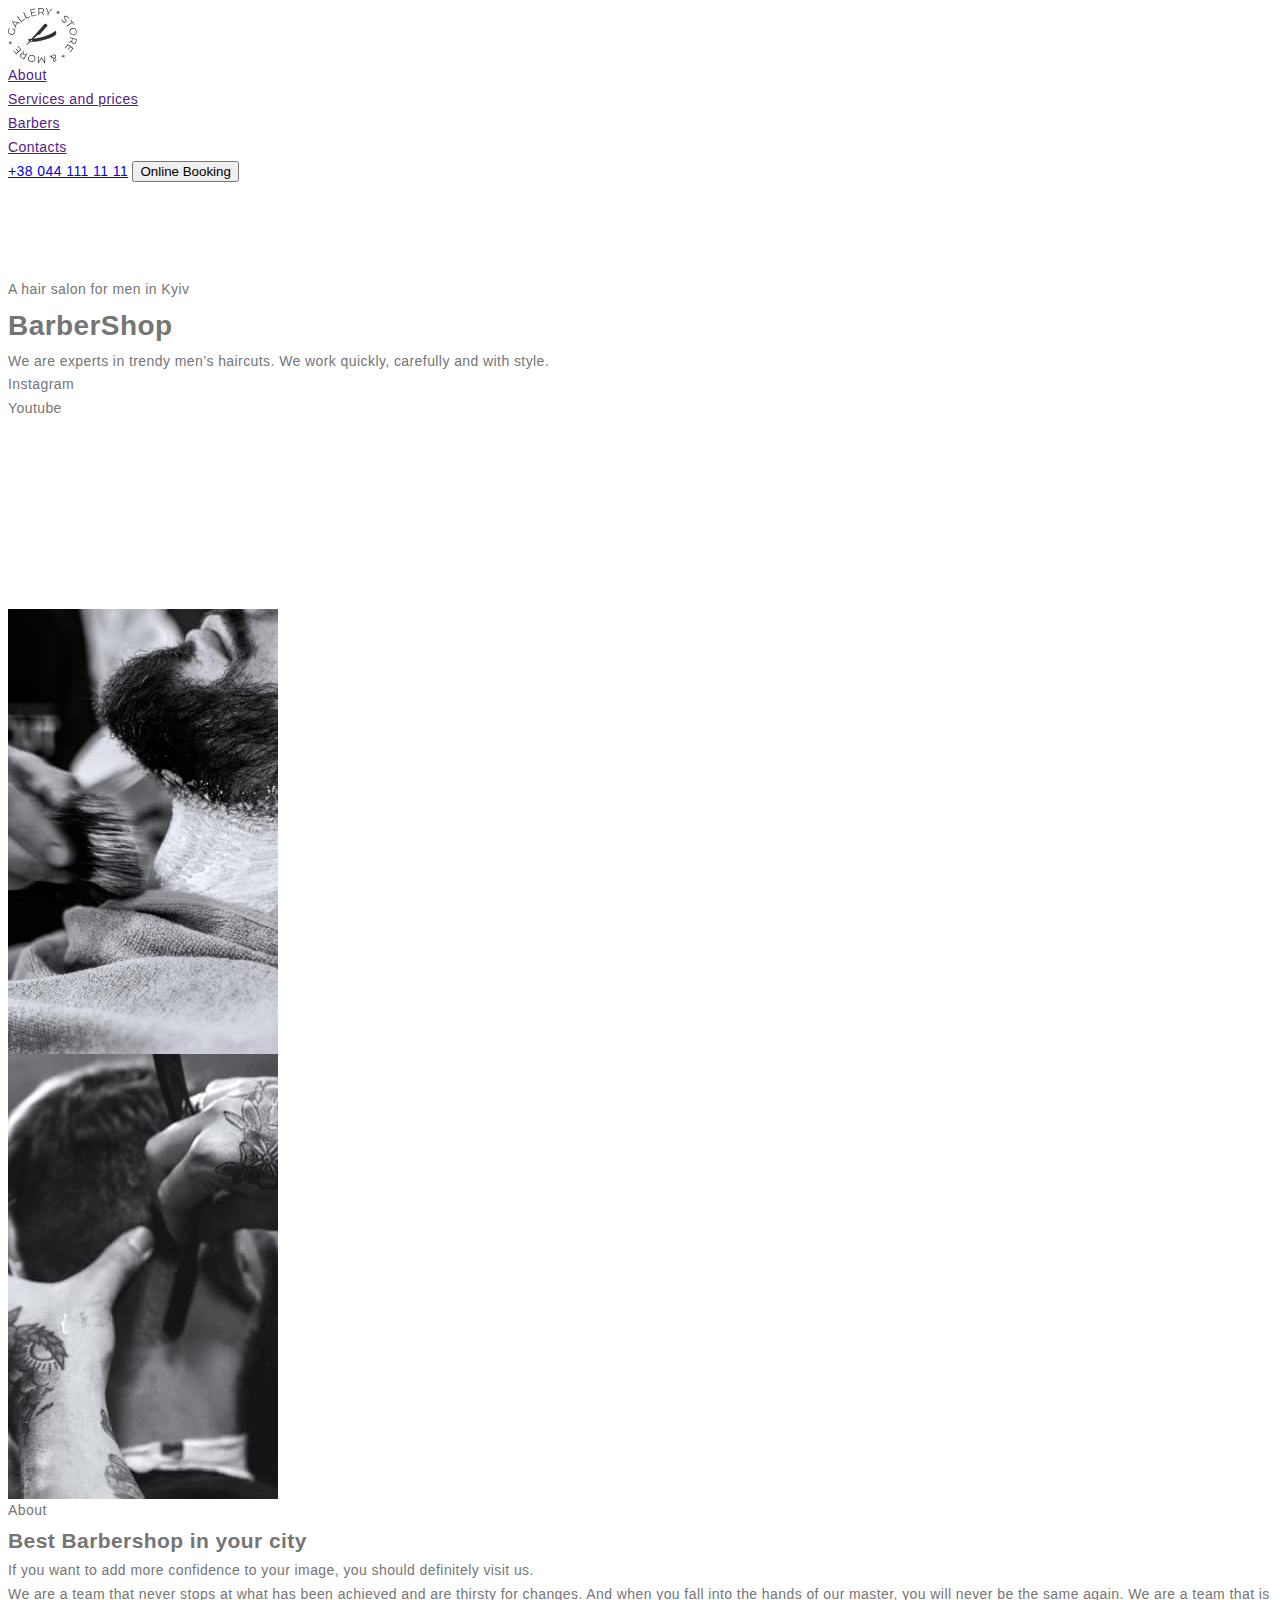
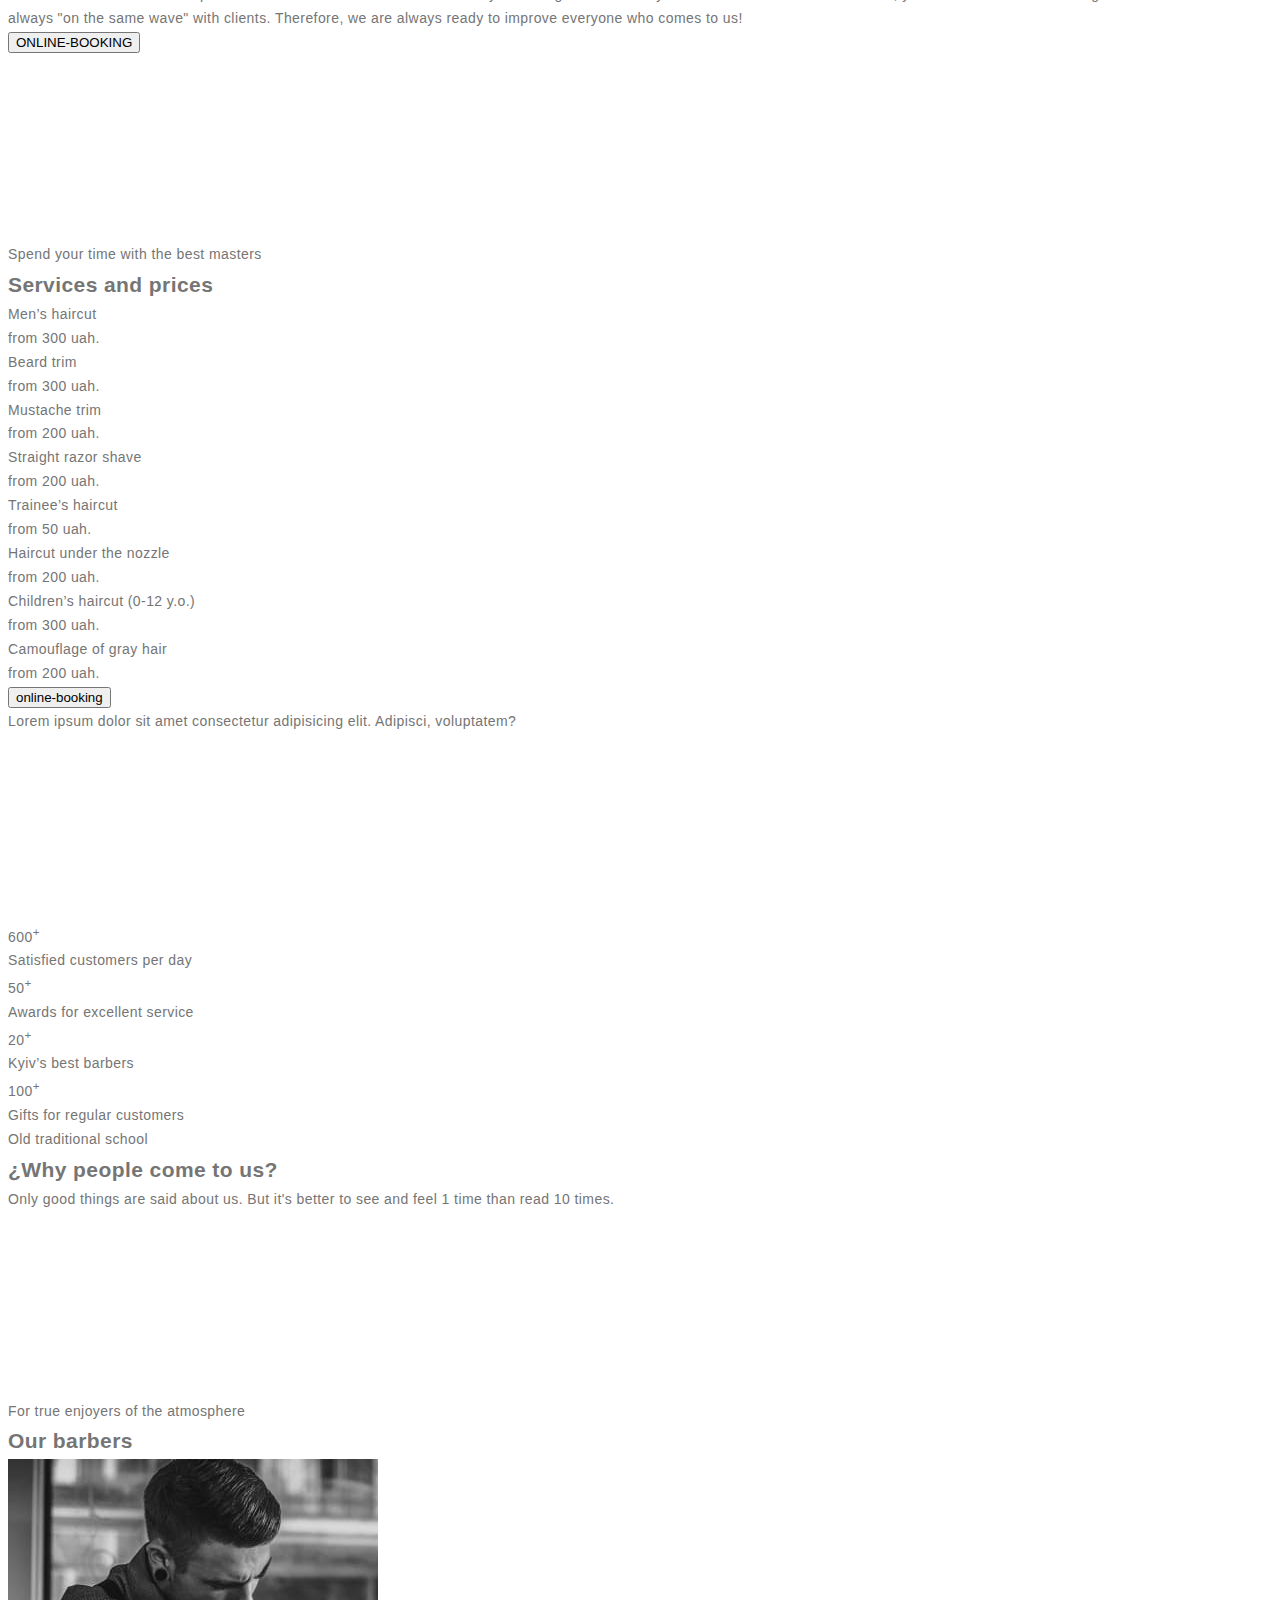
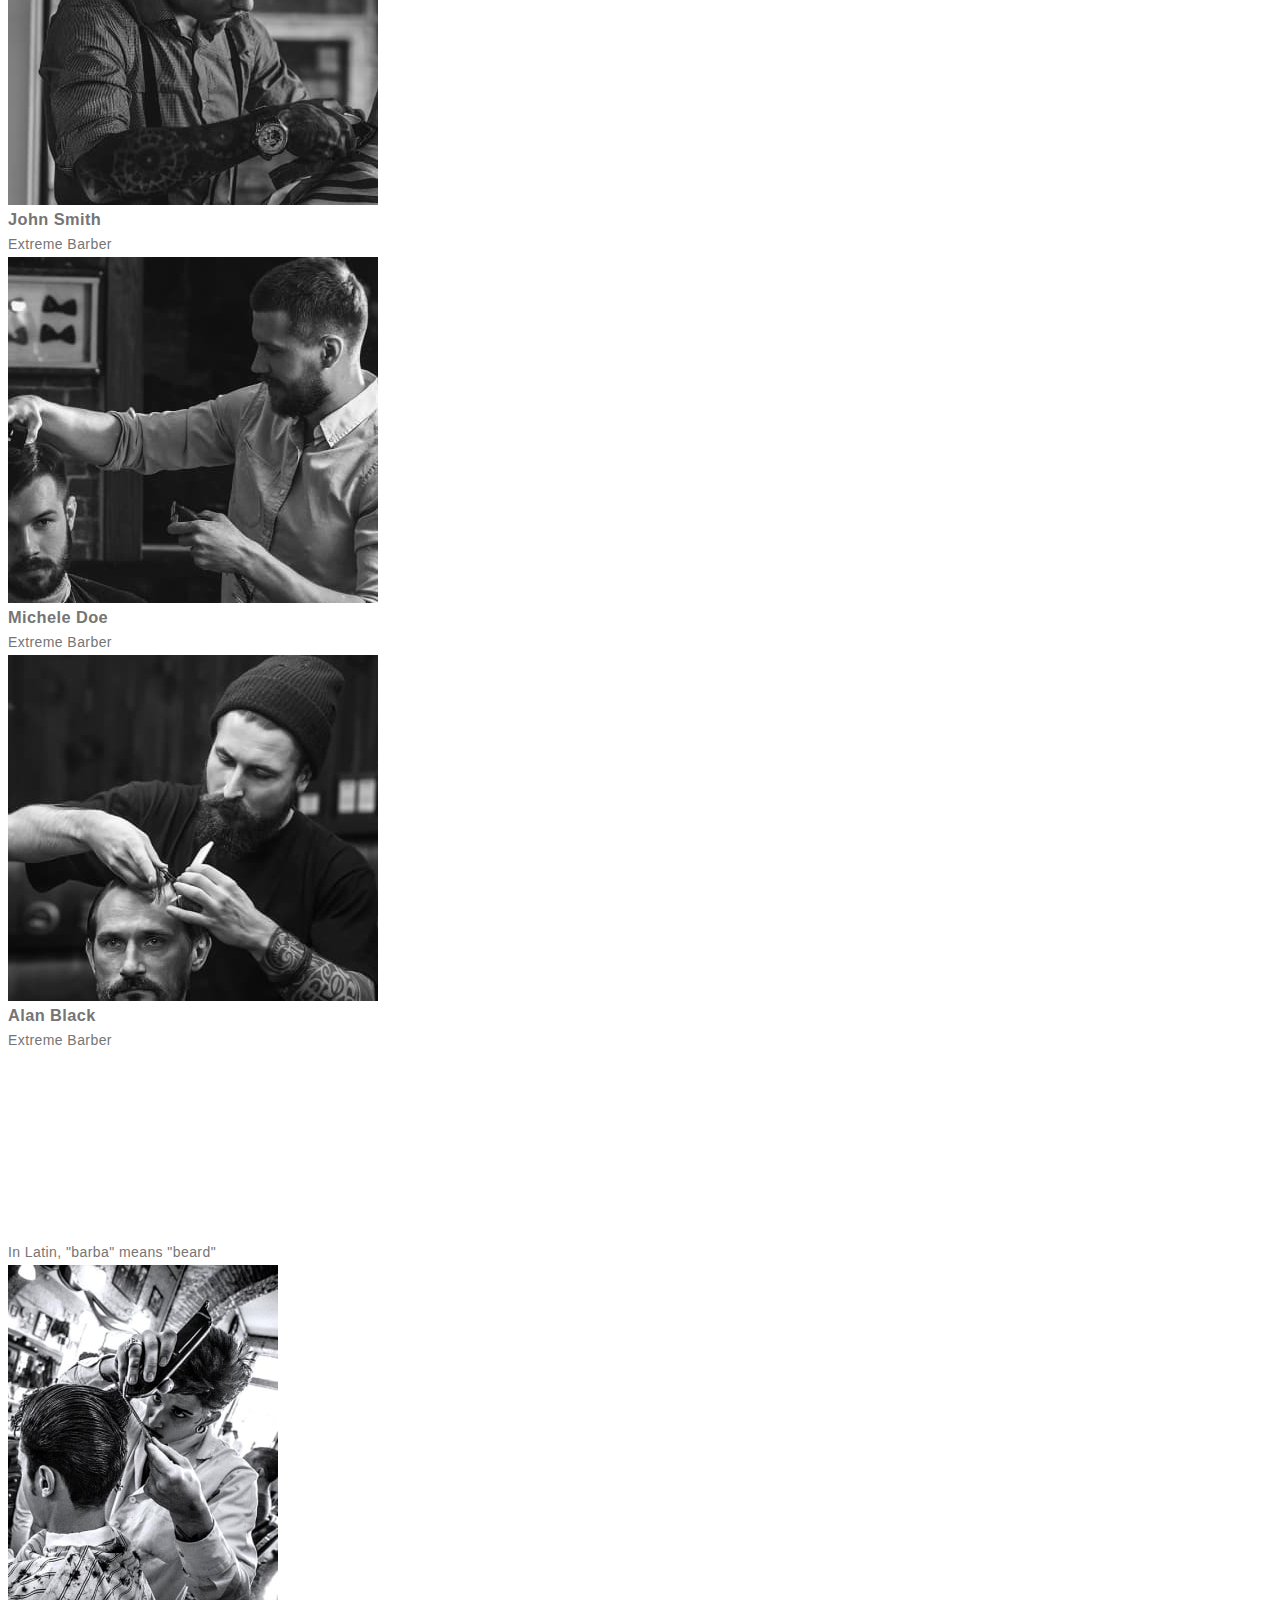
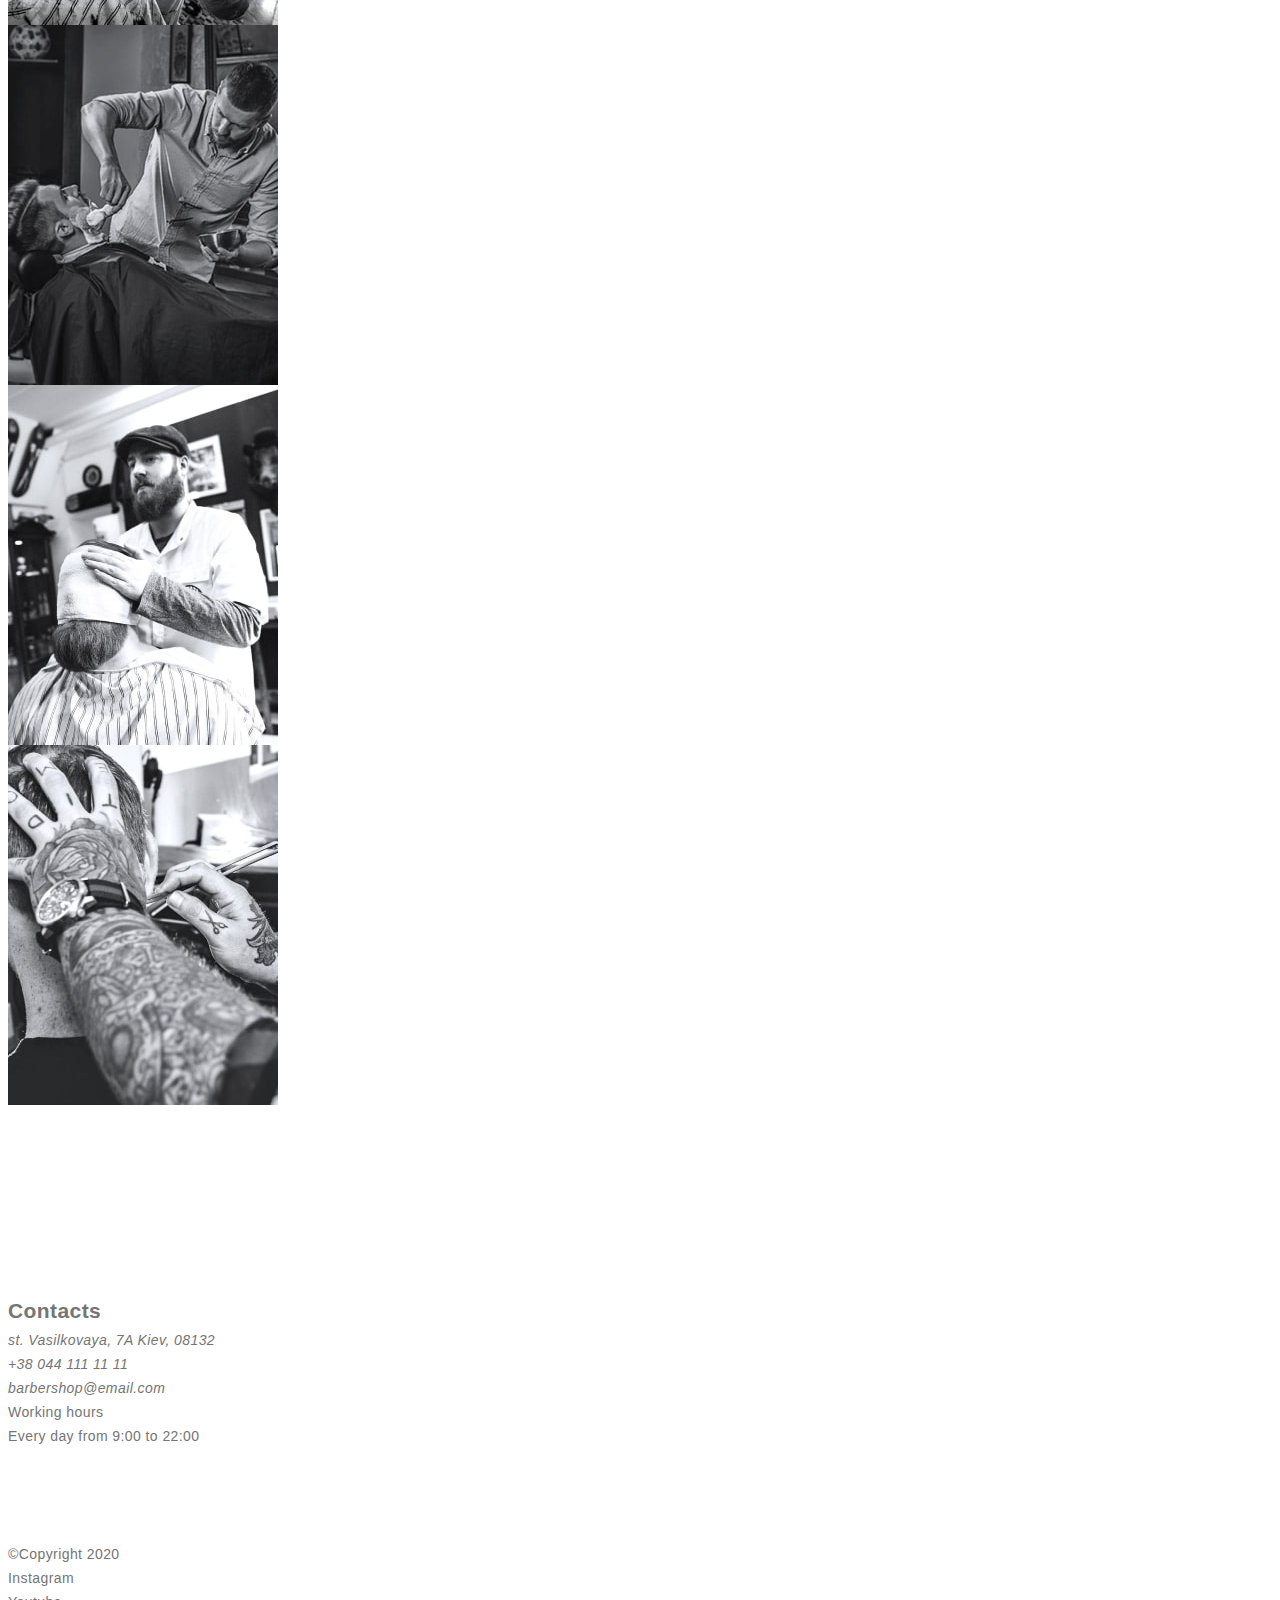
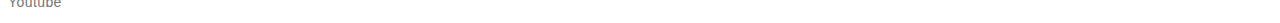
<file: index.html>
<!DOCTYPE html>
<html lang="en">
<head>
    <meta charset="UTF-8">
    <meta http-equiv="X-UA-Compatible" content="IE=edge">
    <meta name="viewport" content="width=device-width, initial-scale=1.0">
    <title>Document</title>
    <link rel="stylesheet" href="./css/styles.css">
</head>
<body>
   <header>
    <a href="">
    <img src="./img/logo.svg" alt="Logo">
    </a>
    <ul>
        <li><a href="">About</a></li>
        <li><a href="">Services and prices</a></li>
        <li><a href="">Barbers</a></li>
        <li><a href="">Contacts</a></li>
    </ul>
    <a href="tel:+380441111111">+38 044 111 11 11</a>
    <button type="button">Online Booking</button>

   </header> 

   <main>
    <section>
        <p>A hair salon for men in Kyiv</p>
        <h1>BarberShop</h1>
        <p>We are experts in trendy men’s haircuts.
           We work quickly, carefully and with style.</p>
     <ul>
        <li><a href="" rel="noopener nofollow noreferrer"></a>Instagram</li>
        <li><a href="" rel="noopener nofollow noreferrer"></a>Youtube</li>
    </ul>
    </section>

    <section>
    <ul>
        <li><img src="./img/img_1.jpg" alt="barbershop cuts hair"></li>
        <li><img src="./img/img_2.jpg" alt="barbershop work"></li>
     </ul>

     <p>About</p>
     <h2>Best Barbershop in your city</h2>
     <p>If you want to add more confidence to your image, you should definitely visit us.</p>
     <p>We are a team that never stops at what has been achieved and are thirsty for changes. And when 
        you fall into the hands of our master, you will never be the same again. We are a team that is 
        always "on the same wave" with clients. Therefore, we are always ready to improve everyone 
        who comes to us!</p>
        <button type="button">ONLINE-BOOKING</button>
    </section>

   <section>
    <p>Spend your time with the best masters</p>
    <h2>Services and prices</h2>
    <ul>
        <li>
            <p>Men’s haircut</p>
            <p>from 300 uah.</p>
        </li>
        <li>
            <p>Beard trim</p>
            <p>from 300 uah.</p>
        </li>
        <li>
            <p>Mustache trim</p>
            <p>from 200 uah.</p>
        </li>
        <li>
            <p>Straight razor shave</p>
            <p>from 200 uah.</p>
        </li>
    </ul>
    <ul>
        <li>
            <p>Trainee’s haircut</p>
            <p>from 50 uah.</p>
        </li>
        <li>
            <p>Haircut under the nozzle</p>
            <p>from 200 uah.</p>
        </li>
        <li>
            <p>Children’s haircut (0-12 y.o.)</p>
            <p>from 300 uah.</p>
        </li>
        <li>
            <p>Camouflage of gray hair</p>
            <p>from 200 uah.</p>
        </li>
    </ul>
    <button type="button">online-booking</button>
    <p>Lorem ipsum dolor sit amet consectetur adipisicing elit. Adipisci, voluptatem?</p>
   </section>

   <section>
    <ul>
        <li>
            <span>600</span><sup>+</sup>
            <p>Satisfied customers per day</p>
        </li>
        <li>
            <span>50</span><sup>+</sup>
            <p>Awards for excellent service</p>
        </li>
        <li>
            <span>20</span><sup>+</sup>
            <p>Kyiv’s best barbers</p>
        </li>
        <li>
            <span>100</span><sup>+</sup>
            <p>Gifts for regular customers</p>
        </li>
    </ul>
    <p>Old traditional school</p>
    <h2>¿Why people come to us?</h2>
    <p>Only good things are said about us. But it's better to see and feel 1 time than read 10 times. </p>
    </section>

  <section>
    <p>For true enjoyers of the atmosphere</p>
    <h2>Our barbers</h2>
        <ul>
            <li>
                <img src="./img/our_barbers1.jpg" alt="John Smith" width="370" height="346">
                <h3>John Smith</h3>
                <p>Extreme Barber</p>
            </li>
            <li>
                <img src="./img/our_barbers2.jpg" alt="Michele Doe" width="370" height="346">
                <h3>Michele Doe</h3>
                <p>Extreme Barber</p>
            </li>
            <li>
                <img src="./img/our_barbers3.jpg" alt="Alan Black" width="370" height="346">
                <h3>Alan Black</h3>
                <p>Extreme Barber</p>
            </li>
        </ul>
  </section>
    
  <section>
    <h2 hidden>Gallery</h2>
    <p>In Latin, "barba" means "beard"</p>
    <ul>
        <li><img src="./img/gallary_img_1.jpg" alt="gallary image" width="270" height="360"></li>
        <li><img src="./img/gallary_img_2.jpg" alt="gallary image" width="270" height="360"></li>
        <li><img src="./img/gallary_img_3.jpg" alt="gallary image" width="270" height="360"></li>
        <li><img src="./img/gallary_img_4.jpg" alt="gallary image" width="270" height="360"></li>
    </ul>
  </section>

   <section>
    <h2>Contacts</h2>
    <address>
        <ul>
            <li><a href="https://goo.gl/maps/SUFVXqvH5bPyFjjVA" target="_blank" rel="noopener nofollow noreferrer"></a>st. Vasilkovaya, 7A
Kiev, 08132</li>
            <li><a href="tel:+380441111111"></a>+38 044 111 11 11</li>
            <li><a href="mailto:barbershop@email.com"></a>barbershop@email.com</li>
        </ul>
    </address>
    <p>Working hours</p>
    <p>Every day from 9:00 to 22:00</p>
   </section>

   </main>

   <footer>
    <p>&copy;Copyright 2020</p>
    <ul>
        <li><a href="" rel="noopener nofollow noreferrer"></a>Instagram</li>
        <li><a href="" rel="noopener nofollow noreferrer"></a>Youtube</li>
    </ul>
   </footer>
</body>
</html>
</file>
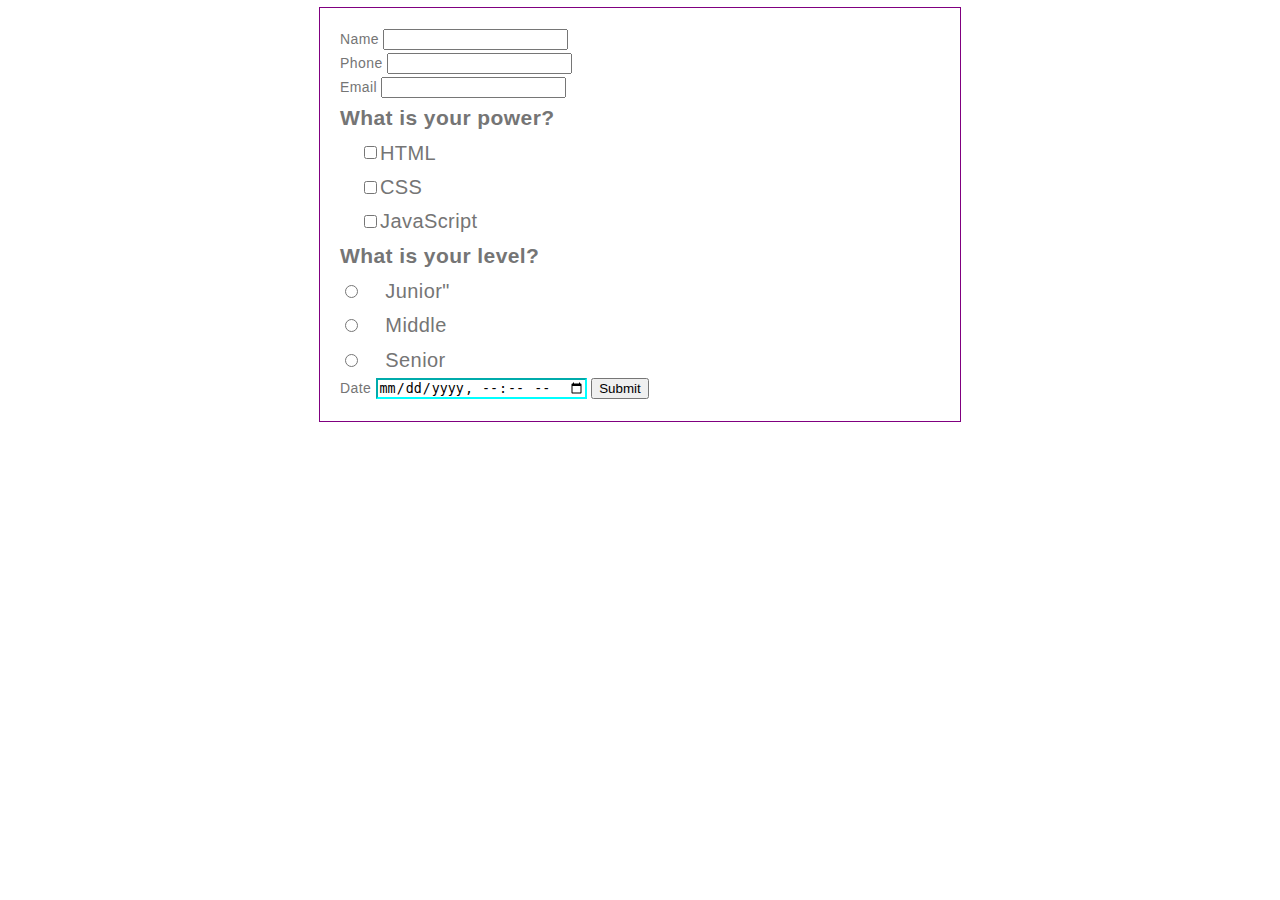
<file: forms_test.html>
<html lang="en">
<head>
    <meta charset="UTF-8">
    <meta http-equiv="X-UA-Compatible" content="IE=edge">
    <meta name="viewport" content="width=device-width, initial-scale=1.0">
    <title>Test_Forms</title>
     <link rel="stylesheet" href="./css/styles.css">
</head>
<body>

    <form  class="form js-speaker-from">
        <div class="form-field">
        <label for="name">Name</label>
<input type="text" name="user-name" id="name"/>
</div>
<div class="form-field">
<label for="tel">Phone</label>
<input type="tel" name="tel" id="tel">
</div>
<div class="form-field">
<label for="email">Email</label>
<input type="email" name="email" id="email">
</div>

<div role="group" class="group">
    <h2 class="group-title">What is your power?</h2>
    <ul class="power-options">
    <li>
        <input type="checkbox" name="topic" value="html" id="html">
<label for="html">HTML</label>
    </li>

<li>
    <input type="checkbox" name="topic" value="css" id="css">
<label for="css">CSS</label>
</li>

<li><input type="checkbox" name="topic" value="js" id="js">
<label for="js">JavaScript</label>
</li>
</ul>
</div>

<div role="group" class="group">
    <h2 class="group-title">What is your level?</h2>
    <ul class="experience-options">
        <li>
            <input type="radio" name="experience" value="junior" id="junior">
<label for="junior">Junior"</label>
        </li>

<li>
    <input type="radio" name="experience" value="middle" id="middle">
<label for="middle">Middle</label>
</li>

<li>
    <input type="radio" name="experience" value="senior" id="senior">
<label for="senior">Senior</label>
</li>

</div>
</ul>

<label for="date">Date</label>
<input type="datetime-local" name="date" id="date" class="date">

<button type="submit">Submit</button>

    </form>
</body>
</html>

<script>
    (() => {
        document
        .querySelector ('.js-speaker-form')
        .addEventListener ('.submit', e => {
            e.preventDefault ();

            new FormData(e.currentTarget).forEach((value, name) =>
            console.log('${name}: ${value}'),
            );
        });
    })();
</script>
</file>
<file: css/styles.css>
:root {
    --primary-text-color: #757575;
    --secondary-text-color: #212121;
    --main-background-color: #FFFFFF;
    --section-background-color: #F5F4FA;
    --accent-blue: #2196F3;
    --hero-background-color:#2F303A;
    --main-margin: 215px;
    --margin-between-items: 30px;
    --border-bottom: 1px solid #ECECEC;
    }

/* secondary text color 212121 */
/* primary text color 757575 */
/* main background white FFFFFF */
/* section background F5F4FA */
/* accent blue 2196F3 */
/* header + footer background 2F303A */
/* h1 FFFFFF */

p, h1, h2, h3, h4, h5, h6 {
margin: 0px;
}

ul,
ol {
margin: 0px;
padding: 0px;
}

button {
  cursor: pointer;
}
 img {
display: block;
  }

 body {
  font-family: "Roboto", sans-serif;
  background-color: var(--main-background-color);
  color: var(--primary-text-color);
  font-style: normal;
  font-weight: 400;
  font-size: 14px;
  line-height: 1.71;
  letter-spacing: 0.03em;
 }

 /*----------Universal classes-------*/
 section {
  padding-top: 94px;
  padding-bottom: 94px;
 }
.container {
  width: 1200px;
  margin: 0px auto;
  padding: 0 15px;
}

 /* ---- Universal -----*/
.link {
  text-decoration: none;
}

.visually-hidden  {
  position: absolute;
  width: 1px;
  height: 1px;
  margin: -1px;
  border: 0;
  padding: 0;
  white-space: nowrap;
  overflow: hidden;
}
a .link active {
  font-weight: 700;
}

  /*--------------------------*/

.form {
  width: 600px;
  outline: 1px solid purple;
  margin-left: auto;
  margin-right: auto;
  padding: 20px;
}

.power-options, .experience-options {
  margin: 0;
  padding: 0;
  list-style: none;
}
.power-options li {
  display: flex;
  align-items: center;
}
.power-options,  .experience-options label {
  font-size: 20px;
  margin-left: 20px;
}

.power-options input[type='checkbox'] {
 
}

.form-field {

}
.date {
  border-color: aqua;
}
</file>
